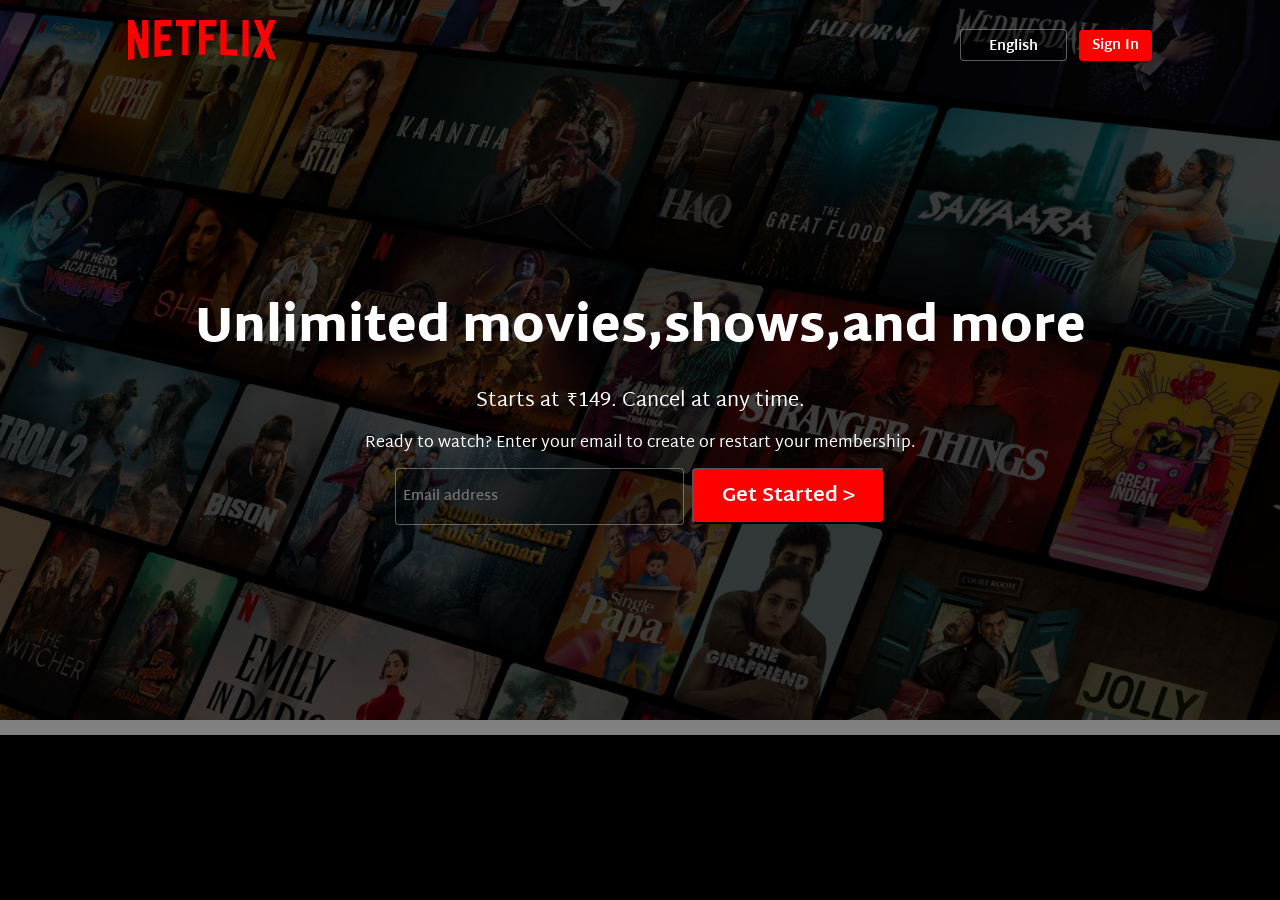
<file: index.html>
<!DOCTYPE html>
<html lang="en">

<head>
    <meta charset="UTF-8">
    <meta name="viewport" content="width=device-width, initial-scale=1.0">
    <title>Netflix India – Watch Shows Online, Watch Movies Online</title>
    <link rel="icon" href="assets/images/favicon.ico">
    <link rel="stylesheet" href="style.css">
</head>

<body>
    <div class="main">
        <nav>
            <span><img src="assets/images/logo.svg" alt=""></span>
            <div style=" display:flex ; gap:12px ; justify-content: center ; align-items: center ; ">
                <button class="btn btn-lang">English</button>
                <button class=" btn btn-red-si">Sign In</button>
            </div>
        </nav>
        <div class="box">
        </div>
        <div class="hero">
            <span>Unlimited movies,shows,and more</span>
            <span>Starts at ₹149. Cancel at any time.</span>
            <span>Ready to watch? Enter your email to create or restart your membership.</span>
            <div class="hero-buttons">
                <input type="text" placeholder="Email address">
                <button class="btn btn-red-gs">Get Started &gt;</button>
            </div>
        </div>
        <div class="seperation"></div>
    </div>

</body>

</html>
</file>
<file: style.css>
@import url('https://fonts.googleapis.com/css2?family=Poppins:wght@100;200;300;400;500;600;700;800;900&family=Martel+Sans:wght@200;300;400;600;700;800;900&display=swap');

* {
    margin: 0;
    padding: 0;
    font-family: "Martel Sans", sans-serif;
}


body {
    background-color: black;
}

.main {
    background-image: url(assets/images/backgroung.jpg);
    background-repeat: no-repeat;
    background-position: center center;
    background-size: max(100vw, 1500px);
    height: 80vh;
    position: relative;
}

.main .box {
    background-color: black;
    height: 80vh;
    width: 100%;
    opacity: 0.69;
    position: absolute;
    top: 0;

}

nav {
    margin: auto;
    max-width: 80vw;
    display: flex;
    justify-content: space-between;
    align-items: center;
    height: 80px;
    padding: 5px;
}

nav img {
    height: 40px;
    position: relative;
    z-index: 10;
}

nav button {
    position: relative;
    z-index: 10;
}

.hero {
    color: white;
    position: relative;
    z-index: 10;
    display: flex;
    flex-direction: column;
    justify-content: center;
    align-items: center;
    height: calc(100% - 90px);
    gap: 10px;
    padding: 0 40px;

    font-family: "Martel Sans", sans-serif;
}


.hero> :nth-child(1) {
    font-weight: 900;
    font-size: 48px;
    text-align: center;
}

.hero> :nth-child(2) {
    font-weight: 500;
    font-size: 20px;
    text-align: center;
}

.hero> :nth-child(3) {
    font-weight: 400;
    font-size: 16px;
    text-align: center;
}

.seperation {
    height: 15px;
    background-color: gray;
}


.btn {
    padding: 3px 9px;
    font-weight: bold;
    border-radius: 4px;
}

.btn-lang {
    background-color: rgba(0, 0, 0, 0.4);
    border: 1px solid rgba(255, 255, 255, 0.35);
    color: white;
    padding: 4px 28px 1px 28px;
    font-weight: 700;
    font-size: 14px;
}

.btn-red-si {
    background-color: red;
    border: 1px solid rgba(255, 255, 255,0);
    color: white;
    padding: 2px 12px;
    font-size: 14px;
}

.hero-buttons input {
    font-size: 14px;
    color: white;
    font-weight: 600;
    padding: 15px 86px 15px 7px;
    border-radius: 4px;
    background-color: rgba(0, 0, 0, 0.2);
    border: solid 1px rgba(255, 255, 255, 0.35);
}

.hero-buttons {
    display: flex;
    justify-content: center;
    align-items: center;
    gap: 8px;
}

.btn-red-gs {
    background-color: red;
    color: white;
    font-size: 20px;
    padding: 8px 28px;
}
</file>
